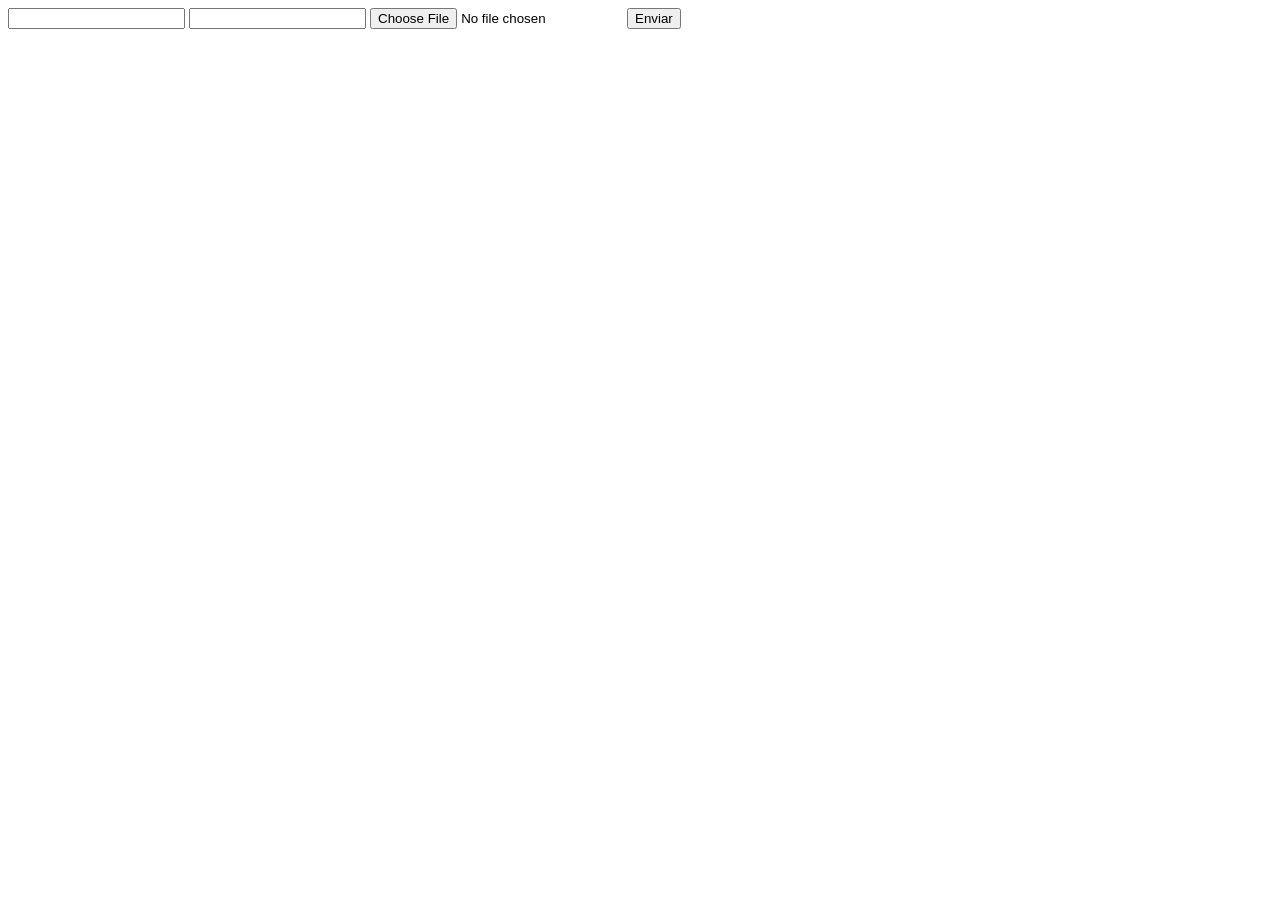
<file: DOCUMENTOS_DE_APOIO/exemplo_de_upload_de_arquivo/public/index.html>
<!DOCTYPE html>
<html lang="en">

<head>
  <meta charset="UTF-8">
  <meta http-equiv="X-UA-Compatible" content="IE=edge">
  <meta name="viewport" content="width=device-width, initial-scale=1.0">
  <title>Upload</title>
</head>

<body>

  <div>
    <input name="nome" id="nome" type="text" />
    <input name="email" id="email" type="url" />
    <input name="foto" id="foto" type="file" />
    <button onclick="enviar()">Enviar</button>
  </div>

  <div id="container"></div>
</body>

</html>

<script>
  function enviar() {
    const formData = new FormData();
    formData.append('foto', foto.files[0])
    formData.append('nome', nome.value)
    formData.append('email', email.value)

    fetch("/usuarios/cadastro", {
      method: "POST",
      body: formData
    })
      .then(res => {
        window.location = "./perfil.html"
      })
      .catch(err => {
        console.log(err);
      })
  }
</script>
</file>
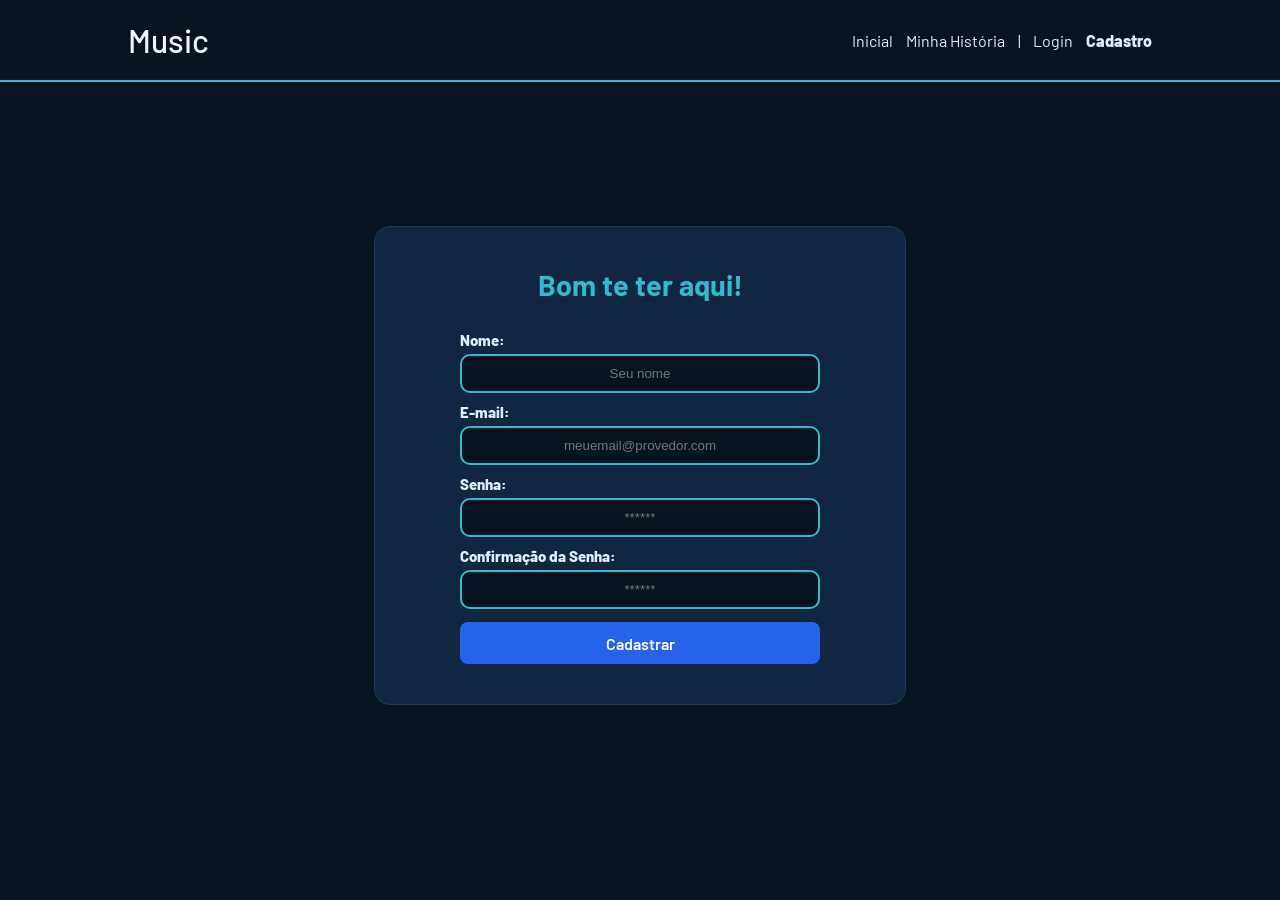
<file: public/cadastro.html>
<!DOCTYPE html>
<html lang="pt-br">

<head>
  <meta charset="UTF-8" />
  <meta http-equiv="X-UA-Compatible" content="IE=edge" />
  <meta name="viewport" content="width=device-width, initial-scale=1.0" />

  <title>Cadastro</title>

  <!--Aqui carrega o arquivo JS com funções prontas-->
  <script src="./js/sessao.js"></script>

  <link rel="stylesheet" href="./css/estilo.css" />

  <link rel="preconnect" href="https://fonts.gstatic.com" />
</head>

<body>
  <!--header inicio-->
  <div class="header">
    <div class="container">
      <h1 class="titulo">Music</h1>
      <ul class="navbar">
        <li>
          <a href="index.html">Inicial</a>
        </li>
        <li>
          <a href="simulador.html">Minha História</a>
        </li>
        <li>|</li>
        <li>
          <a href="login.html">Login</a>
        </li>
        <li class="agora">
          <a href="#">Cadastro</a>
        </li>
      </ul>
    </div>
  </div>

  <div class="login">
    <div class="alerta_erro">
      <div class="card_erro" id="cardErro">
        <span id="mensagem_erro"></span>
      </div>
    </div>
    <div class="container">
      <div class="card card-cadastro">
        <h2>Bom te ter aqui!</h2>
        <div class="formulario">

          <div class="campo">
            <span>Nome:</span>
            <input id="nome_input" type="text" placeholder="Seu nome" />
          </div>
          <div class="campo">
            <span>E-mail:</span>
            <input id="email_input" type="text" placeholder="meuemail@provedor.com" />
          </div>
          <div class="campo">
            <span>Senha:</span>
            <input id="senha_input" type="password" placeholder="******" />
          </div>
          <div class="campo">
            <span>Confirmação da Senha:</span>
            <input id="confirmacao_senha_input" type="password" placeholder="******" />
          </div>
          <button class="botao" onclick="cadastrar()">Cadastrar</button>
        </div>

        <!--div onde aparece o botão carregando-->
        <div id="div_aguardar" class="loading-div">
          <img src="./assets/circle-loading.gif" id="loading-gif" />
        </div>

        <div id="div_erros_login"></div>

      </div>
    </div>
  </div>
</body>

</html>

<script>

  function cadastrar() {
    // aguardar();

    var nomeVar = nome_input.value;
    var emailVar = email_input.value;
    var senhaVar = senha_input.value;
    var confirmacaoSenhaVar = confirmacao_senha_input.value;

    if (nomeVar == "" && emailVar == "" && senhaVar == "" && confirmacaoSenhaVar == "") {

      cardErro.style.display = "block";
      mensagem_erro.innerHTML = "(Mensagem de erro para todos os campos em branco)";

      finalizarAguardar();
      return false;

    } else if (nomeVar == "") {
      cardErro.style.display = "block";
      mensagem_erro.innerHTML = "(Por favor, preencha o seu nome.)";

      finalizarAguardar();
      return false;

    } else if (emailVar == "") {

      cardErro.style.display = "block";
      mensagem_erro.innerHTML = "(Por favor, preencha o seu e-mail.)";

      finalizarAguardar();
      return false;

    } else if (!emailVar.includes('@')) {

      cardErro.style.display = "block";
      mensagem_erro.innerHTML = "(O email deve conter '@')";

      finalizarAguardar();
      return false;

    } else if (senhaVar == "") {

      cardErro.style.display = "block";
      mensagem_erro.innerHTML = "(Por favor, crie uma senha.)";

      finalizarAguardar();
      return false;

    } else if (confirmacaoSenhaVar == "") {

      cardErro.style.display = "block";
      mensagem_erro.innerHTML = "(Por favor, confirme a sua senha.)";

      finalizarAguardar();
      return false;

    } else if (senhaVar != confirmacaoSenhaVar) {

      cardErro.style.display = "block";
      mensagem_erro.innerHTML = "(Coloque a mesma senha.)";

      finalizarAguardar();
      return false;

    } else {
      setInterval(sumirMensagem, 5000);
    }

    // fetch é onde o frontend conversa com o backend
    // Enviando o valor da nova input
    // fetch("/usuarios/cadastrar" é o enderoço da rota onde serão recebidos os dados
    fetch("/usuarios/cadastrar", {
      method: "POST", // é o tipo da requisição onde POST é usado para enviar dados
      headers: {
        "Content-Type": "application/json",
      }, // O headres avisa o servidor que os dados vêm em formato JSON
      body: JSON.stringify({ // Transfoma o objeto JS em texto JSON para serem enviados
        // crie um atributo que recebe o valor recuperado aqui
        // Agora vá para o arquivo routes/usuario.js
        nomeServer: nomeVar,
        emailServer: emailVar,
        senhaServer: senhaVar,
      }),
    })

      //.then executa quando o servidor está funcionando
      .then(function (resposta) {
        console.log("resposta: ", resposta);
        // Se resposta.okfor veradeira
        if (resposta.ok) {
          cardErro.style.display = "block";

          mensagem_erro.innerHTML =
            "Cadastro realizado com sucesso! Redirecionando para tela de Login...";

          setTimeout(() => {
            window.location = "login.html";
          }, "2000");

        } else {
          throw "Houve um erro ao tentar realizar o cadastro!";
        }
      })
      .catch(function (resposta) {
        console.log(`#ERRO: ${resposta}`);
      });

    return false;
  }

  function sumirMensagem() {
    cardErro.style.display = "none";
  }

</script>
</file>
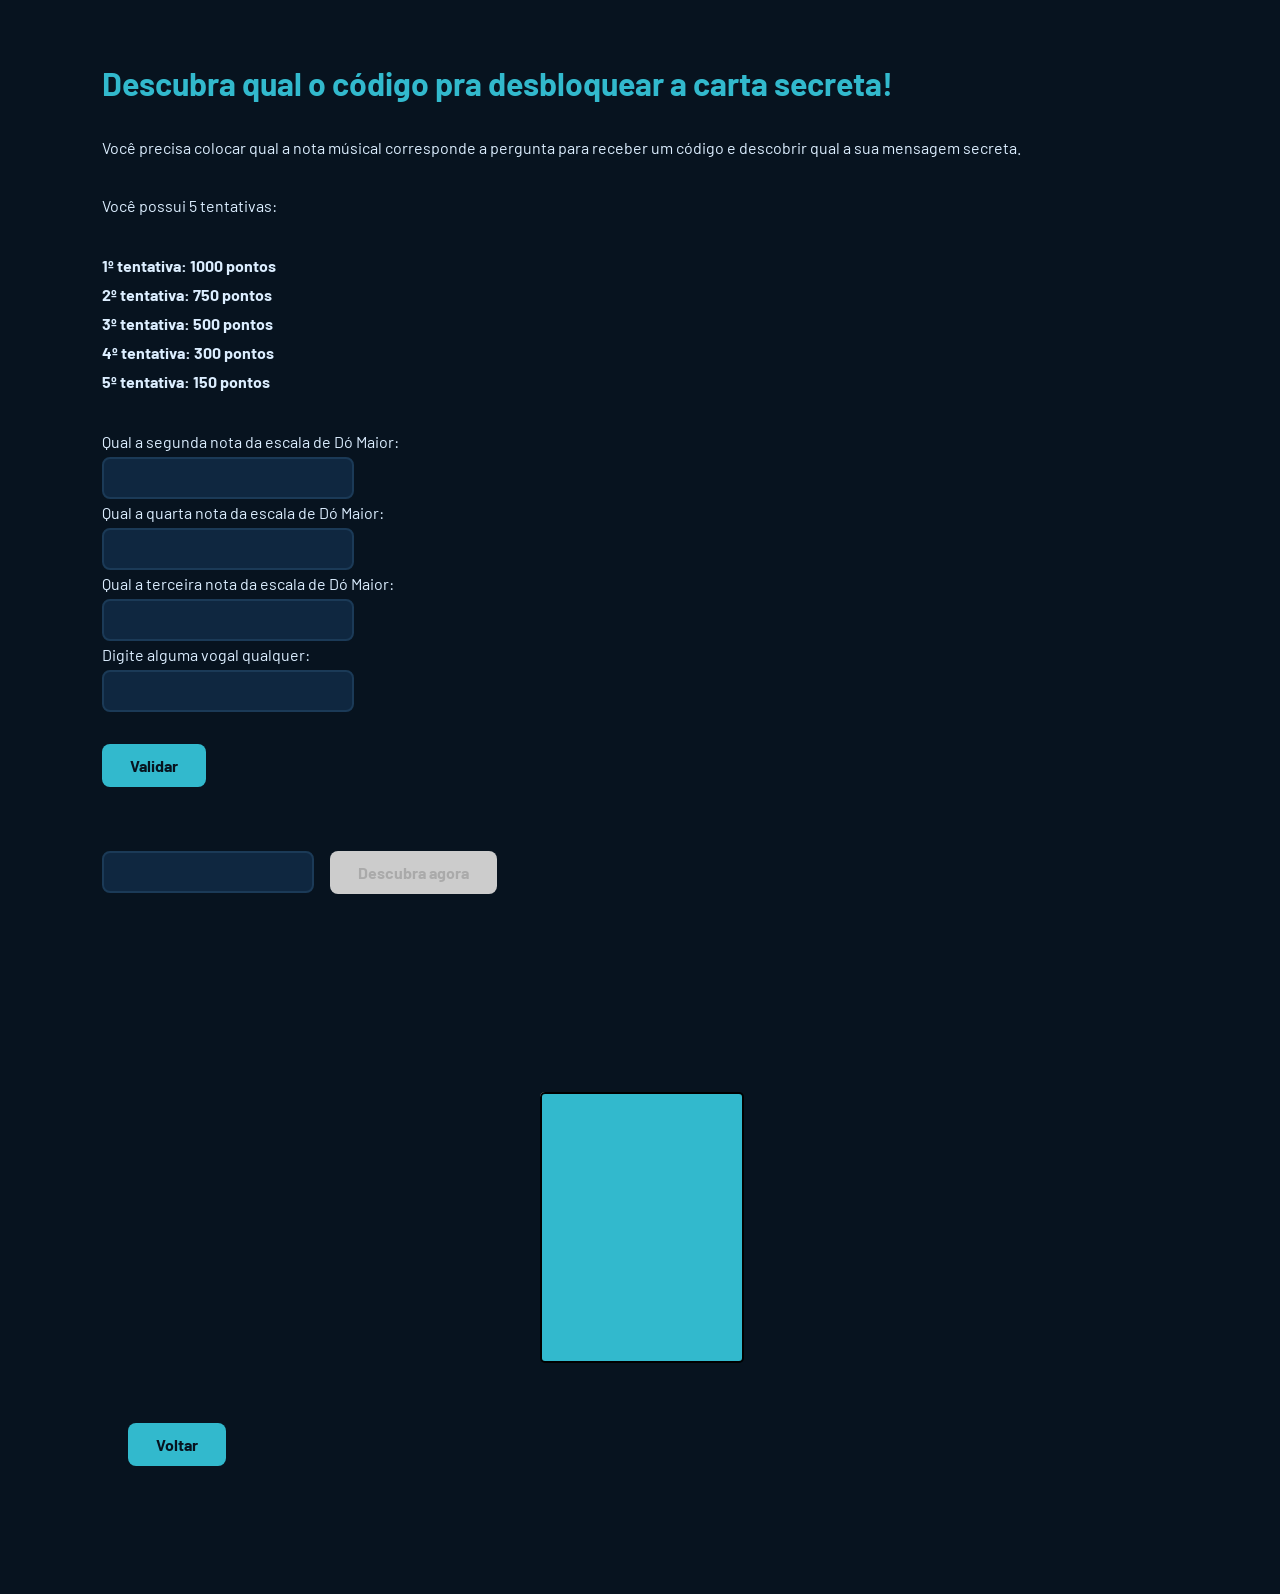
<file: public/joguinho.html>
<!DOCTYPE html>
<html lang="pt-br">

<head>
    <meta charset="UTF-8">
    <meta name="viewport" content="width=device-width, initial-scale=1.0">

    <link rel="stylesheet" href="./css/estilo.css" />

    <title>Jogo</title>
</head>

<body>

    <!--Card para mostrar erro onde fica oculto até ser chamado-->

    <div class="alerta_erro">
        <div class="card_erro" id="cardErro">
            <span id="mensagem_erro"></span>
        </div>
    </div>

    <div class="jogoCont">

        <!--Exlicação do jogo-->
        <h2>Descubra qual o código pra desbloquear a carta secreta!</h2>

        <p>Você precisa colocar qual a nota músical corresponde a pergunta para receber um código e descobrir qual a sua
            mensagem secreta. <br><br>

            Você possui 5 tentativas:</p>

        <p><b>
            1º tentativa: 1000 pontos<br> 
            2º tentativa: 750 pontos<br> 
            3º tentativa: 500 pontos<br>
            4º tentativa: 300 pontos<br> 
            5º tentativa: 150 pontos</b></p>

        <!--Inputs de entrada-->

        <div class="jogoPergunta">
            <p>Qual a segunda nota da escala de Dó Maior:</p> <input id="ipt_re"><br>
            <p>Qual a quarta nota da escala de Dó Maior:</p> <input id="ipt_fa"><br>
            <p>Qual a terceira nota da escala de Dó Maior:</p> <input id="ipt_mi"><br>
            <p>Digite alguma vogal qualquer:</p> <input id="ipt_vogal"><br>
        </div>

        <!--Botão para validar as entradas-->
        <button class="btnJogar" onclick="jogar()">Validar</button>

        <!--Saída do código-->
        <div id="codigo"></div>

        <!--Validação do código-->
        <div class="jogoCodigo">

            <input id="ipt_codigo">

            <button id="button" type="submit" class="btnJogar" disabled onclick="destravar()">Descubra agora</button>

        </div>

    </div>

    <!--Carta revelada-->

    <main>

        <div class="grid"></div>

    </main>

    <!--Botão para voltar para a home-->
    <button class="btnJogar" style="margin-left: 10%; margin-bottom: 10%;"
        onclick="window.location.href='index.html'">Voltar</button>

</body>

<script>

    const createCard = () => {

        const card = document.createElement('div');
        card.className = 'carde';

        card.innerHTML = `<div class = "face front">
        Toda habilidade que você admira em alguém começa com 
        uma primeira tentativa sua!</div><div class = "face back"></div>`;

        return card;

    }

    const grid = document.querySelector('.grid');
    const carta = createCard();
    grid.appendChild(carta);

    let desbloqueio = '';
    let tentativas = 0;

    function jogar() {

        codigo.innerHTML = '';

        let re = ipt_re.value.toUpperCase();
        let fa = ipt_fa.value.toUpperCase();
        let mi = ipt_mi.value.toUpperCase();
        let vogal = ipt_vogal.value.toUpperCase();

        if (tentativas > 5) {

            codigo.innerHTML = `Sinto muito, mas seus tentativas acabaram...`;

        } else if (re == '' && fa == '' && mi == '' && vogal == '') {

            cardErro.style.display = "block";
            mensagem_erro.innerHTML = "Preencha todas as entradas para começar o programa";
            return false;

        } else if (re == '') {

            cardErro.style.display = "block";
            mensagem_erro.innerHTML = "Preencha qual a segunda nota da escala de Dó Maior";
            return false;

        } else if (fa == '') {

            cardErro.style.display = "block";
            mensagem_erro.innerHTML = "Preencha qual a quarta nota da escala de Dó Maior";
            return false;

        } else if (mi == '') {

            cardErro.style.display = "block";
            mensagem_erro.innerHTML = "Preencha qual a terceira nota da escala de Dó Maior";
            return false;

        } else if (vogal == '') {

            cardErro.style.display = "block";
            mensagem_erro.innerHTML = "Preencha alguma vogal qualquer";
            return false;

        } else if (re != 'RE' && re != 'RÉ' && re != 'D') {

            tentativas++;

            cardErro.style.display = "block";
            mensagem_erro.innerHTML = "Boa jogada, mas está não é a segunda nota, tente mais uma vezes =)";
            return false;

        } else if (fa != 'FA' && fa != 'FÁ' && fa != 'F') {

            tentativas++;

            cardErro.style.display = "block";
            mensagem_erro.innerHTML = "Boa jogada, mas está não é a quarta nota, tente mais uma vezes =)";
            return false;

        } else if (mi != 'MI' && mi != 'E') {

            tentativas++;

            cardErro.style.display = "block";
            mensagem_erro.innerHTML = "Boa jogada, mas está não é a terceira nota, tente mais uma vezes =)";
            return false;

        } else if (vogal != 'A' && vogal != 'E' && vogal != 'I' && vogal != 'O' && vogal != 'U') {

            tentativas++;

            cardErro.style.display = "block";
            mensagem_erro.innerHTML = "Boa jogada, mas está input é só para vogais (A, E, I, O ou U)";
            return false;

        } else {

            // Função para apagar o card depois de 5s
            setInterval(sumirMensagem, 5000);

            let pontos = 0;

            if (tentativas == 0) {

                pontos = 1000;

            } else if (tentativas == 1) {

                pontos = 750;

            } else if (tentativas == 2) {

                pontos = 500;

            } else if (tentativas == 3) {

                pontos = 300;

            } else if (tentativas == 4) {

                pontos = 150;

            }

            let vt = ['A', 'E', 'I', 'O', 'U'];
            let vtASCII = [65, 69, 73, 79, 85];

            let achou = 0;
            for (let i = 0; i < vt.length; i++) {
                if (vogal == vt[i]) {
                    achou = vtASCII[i];
                    break;

                }
            }

            desbloqueio = `${13 + achou}${15 + achou}${14 + achou}`;
            codigo.innerHTML = `Código: ${13 + achou}${15 + achou}${14 + achou} <br><br>
            Parabêns, você conseguiu ${pontos} em ${tentativas}/5 tentativas! (${(tentativas / 5 * 100).toFixed(2)}% das tentativas)`;
        }

        ipt_re.value = '';
        ipt_fa.value = '';
        ipt_mi.value = '';
        ipt_vogal.value = '';

    }

    const destravar = () => {
    const inputCodigo = ipt_codigo.value;

        if (inputCodigo == desbloqueio) {
            carta.classList.add('reveal-card')
        }

    }

    const validateCodigo = ({ target }) => {
        if (target.value.length >= 6) {
            button.removeAttribute('disabled');

        } else {
            button.setAttribute('disabled', '');
        }
    }

    ipt_codigo.addEventListener('input', validateCodigo);

    function sumirMensagem() {
        cardErro.style.display = "none"
    }

</script>

</html>
</file>
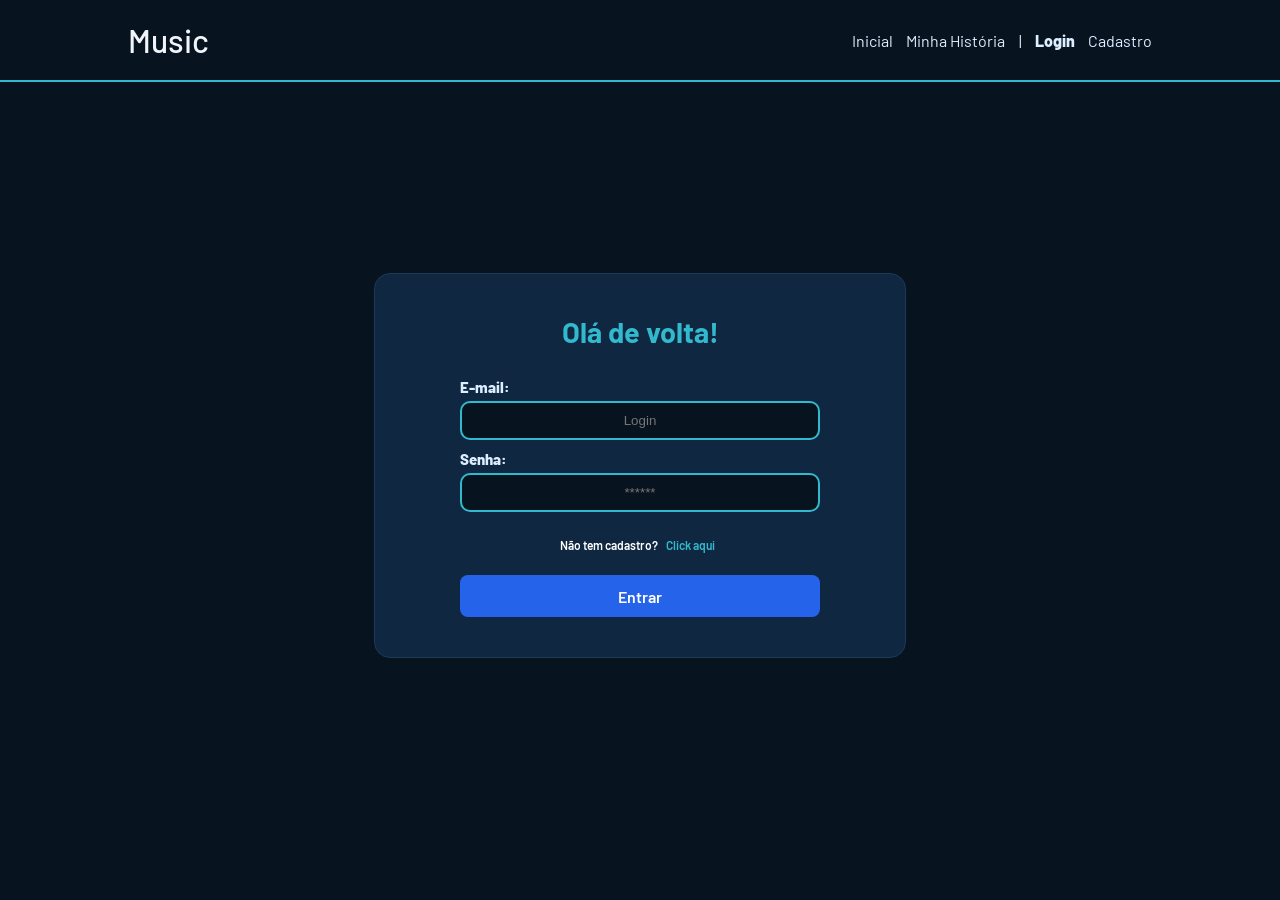
<file: public/login.html>
<!DOCTYPE html>
<html lang="pt-br">

<head>
    <meta charset="UTF-8">
    <meta http-equiv="X-UA-Compatible" content="IE=edge">
    <meta name="viewport" content="width=device-width, initial-scale=1.0">

    <title>Login</title>

    <script src="./js/sessao.js"></script>

    <link rel="stylesheet" href="./css/estilo.css">

    <link rel="preconnect" href="https://fonts.gstatic.com">
</head>

<body>

    <!--Header-->

    <div class="header">
        <div class="container">
            <h1 class="titulo">Music</h1>
            <ul class="navbar">
                <li>
                    <a href="index.html">Inicial</a>
                </li>
                <li>
                    <a href="simulador.html">Minha História</a>
                </li>
                <li>|</li>
                <li class="agora">
                    <a href="#">Login</a>
                </li>
                <li>
                    <a href="cadastro.html">Cadastro</a>
                </li>
            </ul>
        </div>
    </div>


    <div class="login">
        <div class="alerta_erro">
            <div class="card_erro" id="cardErro">
                <span id="mensagem_erro"></span>
            </div>
        </div>
        <div class="container">
            <div class="card card-cadastro">
                <h2>Olá de volta!</h2>
                <div class="formulario">
                    <div class="campo">
                        <span>E-mail:</span>
                        <input id="email_input" type="text" placeholder="Login">
                    </div>
                    <div class="campo">
                        <span>Senha:</span>
                        <input id="senha_input" type="password" placeholder="******">
                    </div>

                    <div class="styleCad">
                        Não tem cadastro? <button class="botaoCad" onclick="window.location.href='cadastro.html'">Click aqui</button>
                    </div>


                    <button class="botao" onclick="entrar()">Entrar</button>
                </div>

                <div id="div_aguardar" class="loading-div">
                    <img src="./assets/circle-loading.gif" id="loading-gif">
                </div>

                <div id="div_erros_login"></div>
            </div>
        </div>
    </div>

</body>

</html>

<script>

    function entrar() {

        aguardar();

        var emailVar = email_input.value;
        var senhaVar = senha_input.value;

        if (emailVar == "" && senhaVar == "") {

            cardErro.style.display = "block"
            mensagem_erro.innerHTML = "(Mensagem de erro para todos os campos em branco)";
            finalizarAguardar();
            return false;

        } else if (emailVar == "") {

            cardErro.style.display = "block"
            mensagem_erro.innerHTML = "(Por favor, preencha o e-mail)";
            finalizarAguardar();
            return false;

        } else if (!emailVar.includes('@')) {

            cardErro.style.display = "block";
            mensagem_erro.innerHTML = "(O email deve conter '@')";

            finalizarAguardar();
            return false;

        } else if (senhaVar == "") {

            cardErro.style.display = "block"
            mensagem_erro.innerHTML = "(Por favor, preencha a senha)";
            finalizarAguardar();
            return false;

        } else {

            setInterval(sumirMensagem, 5000)
        }

        console.log("FORM LOGIN: ", emailVar);
        console.log("FORM SENHA: ", senhaVar);

        fetch("/usuarios/autenticar", {

            method: "POST",
            headers: {
                "Content-Type": "application/json"
            },

            body: JSON.stringify({
                emailServer: emailVar,
                senhaServer: senhaVar
            })

        }).then(function (resposta) {

            console.log("ESTOU NO THEN DO entrar()!")

            if (resposta.ok) {
                console.log(resposta);

                resposta.json().then(json => {
                    console.log(json);
                    console.log(JSON.stringify(json));
                    sessionStorage.EMAIL_USUARIO = json.email;
                    sessionStorage.NOME_USUARIO = json.nome;
                    sessionStorage.ID_USUARIO = json.id;

                    setTimeout(function () {
                        window.location = "./dashboard/cards.html";
                    }, 1000); // apenas para exibir o loading

                });

            } else {

                console.log("Houve um erro ao tentar realizar o login!");

                resposta.text().then(texto => {
                    console.error(texto);
                    finalizarAguardar(texto);
                });
            }

        }).catch(function (erro) {
            console.log(erro);
        })

        return false;
    }

    function sumirMensagem() {
        cardErro.style.display = "none"
    }

</script>
</file>
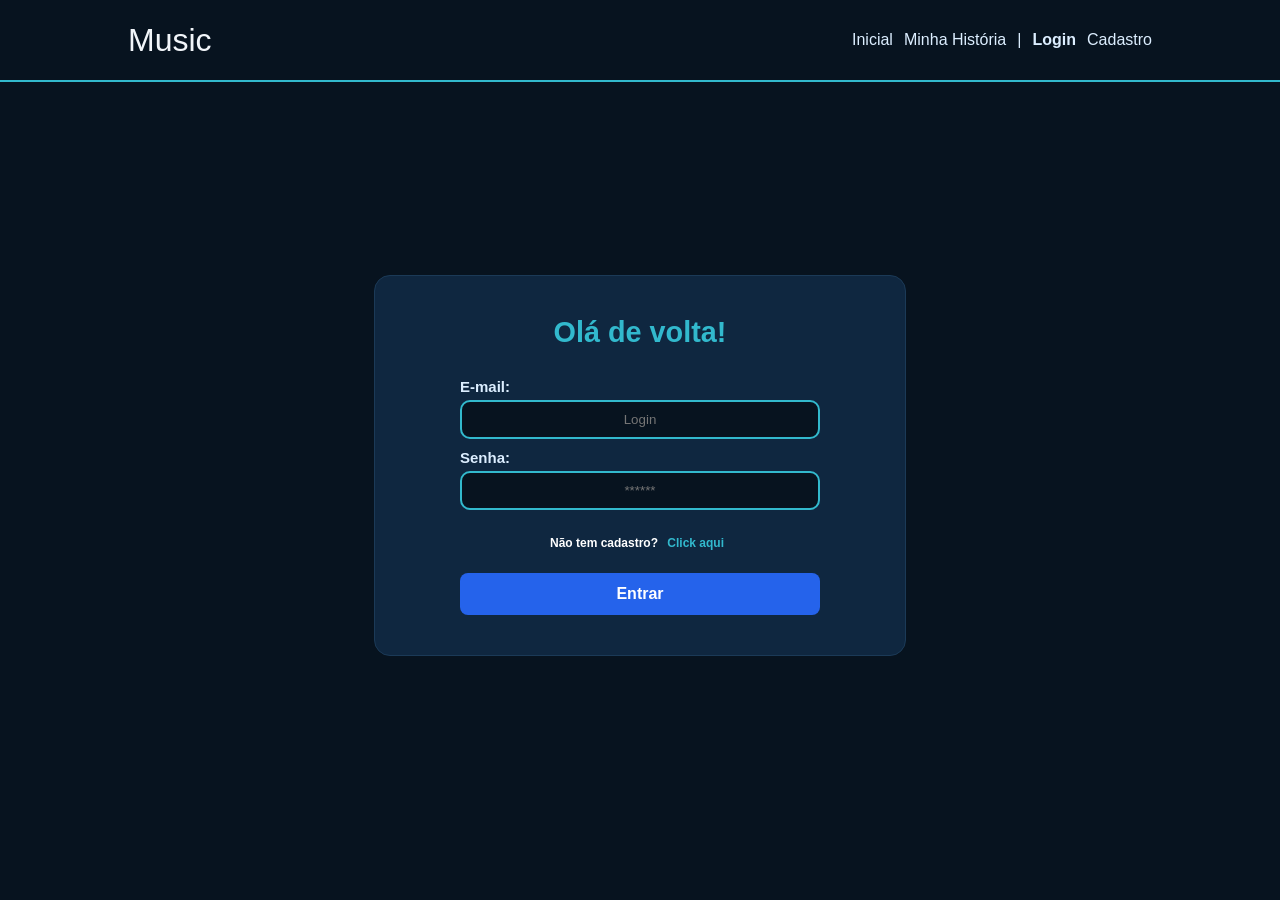
<file: public/dashboard/cards.html>
<!DOCTYPE html>
<html lang="pt-br">

<head>
    <!--<link rel="shortcut icon" href="../assets/icon/favicon2.ico" type="image/x-icon">-->
    <meta charset="UTF-8">
    <meta http-equiv="X-UA-Compatible" content="IE=edge">
    <meta name="viewport" content="width=device-width, initial-scale=1.0">
    <title>Quiz</title>


    <link rel="stylesheet" href="./../css/dashboards.css">
    <link rel="stylesheet" href="./../css/estilo.css" />

    <script src="../js/sessao.js"></script>
    <script src="../js/alerta.js"></script>
    <link rel="preconnect" href="https://fonts.gstatic.com">
    <link
        href="https://fonts.googleapis.com/css2?family=Exo+2:ital,wght@0,100;0,200;0,300;0,400;0,500;0,600;0,700;0,800;0,900;1,100;1,200;1,300;1,400;1,500;1,600;1,700;1,800;1,900&display=swap"
        rel="stylesheet">
</head>

<body onload="validarSessao()">

    <!-- Início menu lateral -->

    <div class="janela">

        <div class="header-left dash-header">

            <h1>QUIZ</h1>

            <div class="hello">
                <h3>Olá, <span id="b_usuario">usuário</span>!</h3>
            </div>

            <div class="btn-nav">
                <h3>Quiz</h3>
            </div>

            <div class="btn-nav-white">
                <a href="./dashboard.html">
                    <h3>Resultados</h3>
                </a>
            </div>


            <div class="btn-logout" onclick="limparSessao()">
                <h3>Sair</h3>
            </div>

        </div>

        <!-- Fim menu lateral -->

        <div class="dash">

            <div class="container-quiz">

                <div class="questions-container hide">

                    <span class="question">Pergunta aqui?</span>
                    <div class="answers-container">

                    </div>

                </div>

                <div>

                    <!--Botões quiz-->
                    <button class="start-quiz button">Começar Quiz!</button>
                    <button class="next-question button hide">Próxima pergunta</button>

                </div>

            </div>

        </div>

        <script>

            // Nome do usuário
            b_usuario.innerHTML = sessionStorage.NOME_USUARIO

            // Variáveis que recebe uma class
            const $startGameButton = document.querySelector(".start-quiz");
            const $questionsContainer = document.querySelector(".questions-container");
            const $answersContainer = document.querySelector(".answers-container");
            const $questionText = document.querySelector(".question")
            const $nextQuestionButton = document.querySelector(".next-question");


            // Variável auxiar para acessar as questões;
            let currentQuestionIndex = 0;

            // Capturando um evento de click
            $startGameButton.addEventListener("click", startGame);
            $nextQuestionButton.addEventListener("click", displayNextQuestion)

            // Função do botão de iniciar o quiz
            function startGame() {

                fetch(`/quiz/deletar/${sessionStorage.ID_USUARIO}`, {
                    method: "DELETE"
                })

                .then(function(response){
                    console.log("Dados deletador");

                    $startGameButton.classList.add("hide")
                    $questionsContainer.classList.remove("hide");

                    displayNextQuestion()
                })

                .catch(function(erro){
                    console.log("Erro ao deletar: ", erro)
                })

            }

            // Função para mostrar a próxima pergunta
            function displayNextQuestion() {

                resetState()

                if (questions.length === currentQuestionIndex) {
                    return finishGame()
                }

                $questionText.textContent = questions[currentQuestionIndex].pergunta
                questions[currentQuestionIndex].opcoes.forEach(opcao => {
                    const newAnswer = document.createElement("button")
                    newAnswer.classList.add("button", "answer")
                    newAnswer.textContent = opcao.texto
                    newAnswer.dataset.perfil = opcao.perfil
                    newAnswer.dataset.id = opcao.id
                    newAnswer.dataset.perguntaId = currentQuestionIndex + 1;
                    $answersContainer.appendChild(newAnswer)
                    newAnswer.addEventListener("click", selectAnswer)
                })
            }

            // Função para ir para a próxima pergunta
            function resetState() {
                while ($answersContainer.firstChild) {
                    $answersContainer.removeChild($answersContainer.firstChild)
                }
                $nextQuestionButton.classList.add("hide")
            }

            function selectAnswer(event) {

                const answerClicked = event.target
                document.querySelectorAll(".answer").forEach(button => {
                    button.disabled = true
                })
                answerClicked.classList.add("correct");
                $nextQuestionButton.classList.remove("hide");

                currentQuestionIndex++;

                fetch("/quiz/salvar", {
                    method: "POST",
                    headers: {
                        "Content-Type": "application/json"
                    },
                    body: JSON.stringify(
                        {
                            fkUsuario: sessionStorage.ID_USUARIO,
                            fkOpcao: answerClicked.dataset.id,
                            fkPergunta: answerClicked.dataset.perguntaId
                        }
                    )
                })

                    .then(function (resposta) {
                        console.log("Resposta salva!");
                    })
                    .catch(function (erro) {
                        console.log("Erro ao salvar ",)
                    })

            }

            function finishGame() {

                $questionsContainer.innerHTML = `
            <p class="final-message">
                Você completou o quiz!
                <span>Veja seus resultados na página de Resultados.</span>
            </p>
            <button onclick="window.location.reload()" class="button">Faça de novo!</button>`
            }

            const questions = [
                {
                    // Pergunta 1

                    pergunta: "Com qual dessas caracteristicas de estudo você mais se identifica?",
                    opcoes: [

                        {
                            id: 1,
                            texto: "Preciso estar em contato com o conteúdo de forma prática",
                            perfil: "pratico"
                        },

                        {
                            id: 2,
                            texto: "Prefiro ler e me expressar por meio da escrita",
                            perfil: "leitura/escrita"
                        },

                        {
                            id: 3,
                            texto: "Entendo melhor ouvindo as informações",
                            perfil: "auditivo"
                        },

                        {
                            id: 4,
                            texto: "Entendo e me lembro melhor de informações visualizando o conteúdo",
                            perfil: "visual"
                        }
                    ]
                },
                {
                    // Pergunta 2

                    pergunta: "Qual desses espaços você prefere estudar?",
                    opcoes: [

                        {
                            id: 5,
                            texto: "Um lugar onde eu posso me movimentar e fazer pausar para organizar as ideias",
                            perfil: "pratico"
                        },

                        {
                            id: 6,
                            texto: "Apenas um notebook, PDFs e um bloco de notas",
                            perfil: "leitura/escrita"
                        },

                        {
                            id: 7,
                            texto: "Um espaço onde eu posso falar em voz alta para entender melhor o conteúdo",
                            perfil: "auditivo"
                        },

                        {
                            id: 8,
                            texto: "Preciso de estimulos visuais, um ambiente limpo e organizado com post-its e papeis",
                            perfil: "visual"
                        }
                    ]
                },
                {

                    // Pergunta 3

                    pergunta: "Como você age quando precisa estudar um assunto muito difícil?",
                    opcoes: [

                        {
                            id: 9,
                            texto: "Corro para fazer vários exercícios até entender o assunto",
                            perfil: "pratico"
                        },

                        {
                            id: 10,
                            texto: "Leio artigos, livros, jornais e escrevo sobre o assunto",
                            perfil: "leitura/escrita"
                        },

                        {
                            id: 11,
                            texto: "Pesquiso vídeos ou podcast sobre o assunto",
                            perfil: "auditivo"
                        },

                        {
                            id: 12,
                            texto: "Procuro gráficos ou imagens sobre o tema",
                            perfil: "visual"
                        }
                    ]
                },
                {
                    // Pergunta 4

                    pergunta: "Você vai montrar um móvel novo, por onde você começa?",
                    opcoes: [

                        {
                            id: 13,
                            texto: "Vou juntando as peças e procurando entender conforme vou montando",
                            perfil: "pratico"
                        },

                        {
                            id: 14,
                            texto: "Primeiro, leio o manual de instruções",
                            perfil: "leitura/escrita"
                        },

                        {
                            id: 15,
                            texto: "Coloco um vídeo ou peço para alguém me explicar",
                            perfil: "auditivo"
                        },

                        {
                            id: 16,
                            texto: "Me baseio na imagem do móvel pronto na caixa para realizar minha montagem",
                            perfil: "visual"
                        }

                    ]
                },
                {

                    // Pergunta 5

                    pergunta: "Ao aprender algo novo, qual dessas frases te define melhor?",
                    opcoes: [

                        {
                            id: 17,
                            texto: "Tenho que treinar muito sobre este assunto",
                            perfil: "pratico"
                        },

                        {
                            id: 18,
                            texto: "Vou anotar com minhas próprias palavras para não esquecer",
                            perfil: "leitura/escrita"
                        },

                        {
                            id: 19,
                            texto: "Vou procurar um vídeo falando sobre o assunto",
                            perfil: "auditivo"
                        },

                        {
                            id: 20,
                            texto: "Preciso de um desenho ou uma demonstração sobre o conteúdo",
                            perfil: "visual"
                        }

                    ]
                }
            ]

        </script>
</body>

</html>
</file>
<file: public/css/estilo.css>
@import url('https://fonts.googleapis.com/css2?family=Barlow:ital,wght@0,100;0,200;0,300;0,400;0,500;0,600;0,700;0,800;0,900;1,100;1,200;1,300;1,400;1,500;1,600;1,700;1,800;1,900&display=swap');

body {
  margin: 0;
  padding: 0;
  font-family: 'Barlow', 'Segoe UI', 'Segoe UI', Tahoma, Geneva, Verdana, sans-serif;
  background-color: #07131F;
}

:root {
  --tamanho-header: 80px;
  --tamanho-banner: calc(100vh - var(--tamanho-header) - var(--tamanho-footer) - 2px);
  --tamanho-simulador: calc(100vh - var(--tamanho-header) - var(--tamanho-footer) - 2px);
  --tamanho-login: calc(100vh - var(--tamanho-header) - var(--tamanho-footer) - 2px);
  --tamanho-footer: 65px;
}

.container {
  display: flex;
  width: 80%;
  margin: auto;
}

.header {
  height: var(--tamanho-header);
  border-bottom: 2px solid #32b9cd;
}

.header .container {
  justify-content: space-between;
  align-items: center;
  height: 100%;
}

.header a {
  text-decoration: none;
  color: #DCEEFF;
}

.agora {
  font-weight: 800;
}

.navbar {
  width: 300px;
  display: flex;
  align-items: center;
  justify-content: space-between;
  list-style: none;
  color: #DCEEFF;
}



.titulo {
  color: #F1F5F9;
  width: fit-content;
  font-weight: 500;
}

.header h1 {
  margin: 0;
}

/* BANNER */

.banner {
  height: var(--tamanho-banner);
  color: white;
  background-color: #07131F;

  background-size: 400% 400%;

  animation: gradient 12s ease infinite;
}

.banner .container {
  height: 100%;
  display: flex;
  align-items: center;
}

.banner .container p {
  width: 50%;
  margin: 0;
  padding: 0;
  font-size: 64px;
}

.banner .container span {
  font-weight: 800;
}

.about .row {
  display: flex;
  align-items: center;
  background-color: #07131F;
  gap: 3rem;
  padding: 3rem;
  flex-wrap: wrap;
}

.about .row .container-img {
  flex: 1;
  min-width: 280px;
}

.about .row .container-img img {
  width: 100%;
  height: 400%;
  object-fit: cover;
  border-radius: 12px;
}

.about .row .content {
  flex: 1;
  min-width: 280px;
  display: flex;
  flex-direction: column;
  gap: 1rem;
}

.about .row .content h3 {
  font-size: 2rem;
  color: #32b9cd;
  margin: 0;
}

.about .row .content p {
  font-size: 1.1rem;
  color: #DCEEFF;
  line-height: 1.8;
  margin: 0;
}

.btn1 {
  width: 100%;
  display: flex;
  justify-content: center;
  margin-top: 1rem;
}

.btn1 button {
  font-family: 'Barlow', sans-serif;
  background-color: #32b9cd;
  color: #07131F;
  border: none;
  border-radius: 8px;
  padding: 14px 28px;
  font-size: 1rem;
  font-weight: 700;
  cursor: pointer;
  transition: 0.3s;
}

.btn1 button:hover {
  background-color: #00B4D8;
  transform: translateY(-3px);
}

.btn11 {
  width: 100%;
  display: flex;
  justify-content: center;
  margin-top: 1rem;
}

.btn11 button {
  font-family: 'Barlow', sans-serif;
  background-color: #07131F;
  color: #32b9cd;
  border: none;
  border-radius: 8px;
  padding: 14px 28px;
  font-size: 1rem;
  font-weight: 700;
  cursor: pointer;
  transition: 0.3s;
}

.btn11 button:hover {
  background-color: #07131F;
  transform: translateY(-3px);
}

.bnt2 {
  width: 100%;
  display: flex;
  justify-content: center;
  margin-top: 1rem;
}

.bnt2 button {
  font-family: 'Barlow', sans-serif;
  background-color: #1D4ED8;
  color: #07131F;
  border: none;
  border-radius: 8px;
  padding: 14px 28px;
  font-size: 1rem;
  font-weight: 700;
  cursor: pointer;
  transition: 0.3s;
}

.bnt2 button:hover {
  background-color: #1D4ED8;
  transform: translateY(-3px);
}

/* MISSÃO VISÃO VALORES */

.intro-music {
  background-color: #1D4ED8;
  padding: 4rem 8%;
  display: flex;
  flex-direction: column;
  gap: 1.5rem;
}

.intro-titulo {
  font-size: 1.3rem;
  color: #32b9cd;
  font-weight: 600;
  margin: 0;
  border-left: 4px solid #32b9cd;
  padding-left: 1rem;
}

.intro-music .content p {
  font-size: 1.1rem;
  color: #32b9cd;
  line-height: 1.8;
  margin: 0;
}

.beneficio {
  background-color: #07131F;
  padding: 4rem 8%;
}

.beneficio-titulo {
  font-size: 1.1rem;
  color: #32b9cd ;
  line-height: 1.8;
  text-align: center;
  max-width: 900px;
  margin: 0 auto 3rem;
}

/*Sessão Aprender*/

.aprender {
  background-color: #1D4ED8;
  padding: 4rem 8%;
  display: flex;
  flex-direction: column;
  gap: 1.5rem;
  max-width: 100%;
}

.aprender h2 {
  font-size: 2rem;
  color: #32b9cd;
  margin: 0;
}

.aprender p {
  font-size: 1.1rem;
  color: #DCEEFF;
  line-height: 1.8;
  margin: 0;
  max-width: 900px;
}

.btn-aprender {
  font-family: 'Barlow', sans-serif;
  background-color: #32b9cd;
  color: #07131F;
  border: none;
  border-radius: 8px;
  padding: 14px 28px;
  font-size: 1rem;
  font-weight: 700;
  cursor: pointer;
  transition: 0.3s ease;
  width: fit-content;
}

.btn-aprender:hover {
  background-color: #00B4D8;
  transform: translateY(-3px);
}

.surpresa {
  background-color: #07131F;
  padding: 3rem 8%;
  display: flex;
  justify-content: center;
}

.btn-surpresa {
  font-family: 'Barlow', sans-serif;
  background-color: transparent;
  color: #32b9cd;
  border: 2px solid #32b9cd;
  border-radius: 8px;
  padding: 16px 40px;
  font-size: 1.2rem;
  font-weight: 700;
  cursor: pointer;
  transition: 0.3s;
  animation: pulse 2s infinite;
}

.btn-surpresa:hover {
  background-color: #32b9cd;
  color: #07131F;
  transform: translateY(-3px);
}

@keyframes pulse {
  0% {
    box-shadow: 0 0 0 0 rgba(50, 185, 205, 0.4);
  }

  70% {
    box-shadow: 0 0 0 12px rgba(50, 185, 205, 0);
  }

  100% {
    box-shadow: 0 0 0 0 rgba(50, 185, 205, 0);
  }
}

.social {
  background-color: transparent;

}

.social .container {
  width: 88%;
  margin: auto;
}

.social .container .boxes {
  display: grid;
  grid-template-columns: repeat(auto-fit, minmax(22rem, 1fr));
  gap: 2rem;
}

.social .container .box {
  text-align: center;
  border: 1px solid #1B3A57;
  background-color: #07131F;
  padding: 2rem;
  border-radius: 20px;
  transition: 0.5s ease;

  display: flex;
  flex-direction: column;
  align-items: center;
}

.box h4 {
  color: #F1F5F9;
  font-size: 1.5rem;
  margin-top: 1rem;
}

.social p {
  color: #90E0EF;
  font-size: 1rem;
  padding: 1rem;
}

.box {
  display: flex;
  flex-direction: column;
  align-items: center;
}

.social .container .box:hover {
  background-color: #0F2740;
  border-color: #00B4D8;
  transform: translateY(-8px);
}

.social .container .box:hover>* {
  color: #F1F5F9;

}


/* FOOTER */

.footer {
  background-color: #32b9cd;
  height: 150px;
  color: #fff;
  display: flex;
  font-size: 15px;
}

.footer .container {
  justify-content: center;
  text-align: center;
}

.footer .container .version {
  font-size: 12px;
}

/* LOGIN */

.login {
  min-height: calc(100vh - 80px - 150px);
  background-color: #07131F;
  display: flex;
  flex-direction: column;
  justify-content: center;
  padding: 3rem 0;
}

.login .container {
  justify-content: center;
  align-items: center;
  height: 100%;
}

.botaoLogin {
  background-color: #32b9cd;
  color: #07131F;
  border: none;
  border-radius: 8px;
  padding: 12px;
  font-size: 1rem;
  font-weight: 700;
  cursor: pointer;
  width: 100%;
  transition: 0.3s ease;
  margin-top: 0.5rem;
}

.card {
  width: 50%;
  background-color: #DCEEFF;
  border-radius: 10px;
  display: flex;
  align-items: center;
  justify-content: space-evenly;
  color: #1E293B;
  flex-direction: column;
  height: fit-content;
  padding: 20px 0;
}


.card-cadastro {
  width: 450px;
  max-width: 90%;
  background-color: #0F2740;
  border-radius: 16px;
  border: 1px solid #1B3A57;
  padding: 2.5rem;
  display: flex;
  flex-direction: column;
  gap: 1.5rem;
  height: fit-content;
  margin: auto;
}

.card-cadastro .formulario {
  height: fit-content;
  gap: 0;
  justify-content: flex-start;
}

.card-cadastro h2 {
  color: #32b9cd;
  font-size: 1.8rem;
  margin: 0;
  padding: 0;
  text-align: center;
}

.card-cadastro .botao {
  width: 100%;
  height: 42px;
  margin-top: 0.5rem;
  font-size: 1rem;
  border-radius: 8px;
}

.campo span {
  color: #DCEEFF;
  font-size: 0.95rem;
  font-weight: 600;
  margin-bottom: 5px;
  display: block;
}

.campo input {
  width: 100%;
  background-color: #07131F;
  border: 2px solid #1B3A57;
  border-radius: 8px;
  padding: 10px;
  color: #DCEEFF;
  font-style: 1rem;
  box-sizing: border-box;
  transition: border 0.3s ease;
  margin: 0;
  text-align: left;
}

.campo input:focus {
  outline: none;
  border-color: #32b9cd;
}

.botao {
  background-color: #32b9cd;
  color: #07131F;
  border: none;
  border-radius: 8px;
  padding: 12px;
  font-size: 1rem;
  font-weight: 700;
  cursor: pointer;
  width: 100%;
  transition: 0.3s ease;
  margin-top: 0.5rem;
}

.botao:hover {
  background-color: #00B4D8;
  transform: translateY(-2px);
}

.card_erro {
  background-color: #0F2740;
  border: 2px solid #32b9cd;
  color: #DCEEFF;
  border-radius: 8px;
  padding: 12px 20px;
  font-size: 0.95rem;
  margin: 1rem 8%;
  display: none;
}

.formulario {
  display: flex;
  height: 90%;
  width: 80%;
  justify-content: space-around;
  flex-direction: column;
}

.formulario span {
  font-size: 15px;
  font-weight: 800;
}

.formulario input {
  border: 2px solid #32b9cd;
  text-align: center;
  border-radius: 10px;
  margin: 0;
}

.formulario select {
  border: 2px solid #60A5FA;
  background-color: white;
  color: gray;
  height: 36px;
  text-align: center;
  border-radius: 10px;
  margin: 0;
}

.campo {
  display: flex;
  flex-direction: column;
  justify-content: start;
  padding: 5px 0;
}

.botao {
  cursor: pointer;
  font-family: "Barlow", sans-serif;
  border: 0;
  border-radius: 5px;
  font-weight: 600;
  font-size: 18px;
  color: #fff;
  background-color: #2563EB;
  width: 120px;
  height: 30px;
  align-self: center;
  margin-top: 20px;
}

.botaoCad{
  cursor: pointer;
  font-family: "Barlow", sans-serif;
  border: 0;
  font-weight: 600;
  font-size: 12px;
  color: #32b9cd;
  background-color: #0F2740;
}

.styleCad{
  font-family: "Barlow", sans-serif;
  font-weight: 600;
  font-size: 12px;
  color: white;
  background-color: #0F2740;
  align-self: center;
  height: 30px;
  margin-top: 20px;
}

.loading-div {
  width: 50px;
  display: none;
}

.loading-div img {
  height: 50px;
  width: 50px;
}

#div_erros_login {
  display: none
}

/* FORMULARIO */

.alerta_erro {
  display: flex;
  justify-content: flex-end;
}

.card_erro {
  display: none;
  background-color: red;
  color: #DCEEFF;
  width: 230px;
  position: fixed;
  border-radius: 10px;
  border: red 3px solid;
  padding: 10px;
  margin-right: 10%;
}

.card_erro #mensagem_erro {
  font-weight: 500;
  font-size: 20px;
}

.formulario .tipo_campo {
  font-size: 20px;
  font-weight: 600 !important;
}

.formulario {
  display: flex;
  flex-direction: column;
}

input {
  margin-bottom: 10px;
  border: 2px solid #32b9cd;
  padding: 10px;
  text-align: center;
  border-radius: 10px;
}

.btn {
  font-family: "Barlow", sans-serif;
  border: 0;
  border-radius: 5px;
  font-weight: 600;
  font-size: 18px;
  padding: 10px 15px;
  color: white;
  background-color: #ED145B;
  width: 120px;
  align-self: center;
  margin-top: 5px;
}

.loading-div {
  width: 50px;
  margin: auto;
  display: none;
}

.loading-div img {
  height: 50px;
  width: 50px;
}

/* SIMULADOR */

.simulador {
  background-color: #07131F;
  padding: 4rem 8%;
}

.simulador .container {
  flex-direction: column;
  gap: 1rem;
}

.simulador h2 {
  color: #DCEEFF;
  font-size: 1rem;
  line-height: 1.8;
  margin: 0;
}

/*simulador .container p{
  color: #DCEEFF;
  font-size: 1rem;
  line-height: 1.8;
  margin: 0;
}*/

/*TIMELINE*/

.timeline {
  position: relative;
  max-width: 1000px;
  margin: 100px auto;
}

.cont {
  padding: 10px;
  position: relative;
  width: 45%;
  animation: movedown 1s linear forwards;
  opacity: 0;
}

@keyframes movedown {
  0% {
    opacity: 1;
    transform: translateY(-30px);
  }

  100% {
    opacity: 1;
    transform: translateY(0px);
  }
}

.cont:nth-child(1) {
  animation-delay: 0s;
}

.cont:nth-child(2) {
  animation-delay: 1s;
}

.cont:nth-child(3) {
  animation-delay: 2s;
}

.cont:nth-child(4) {
  animation-delay: 3s;
}

.text-box {
  padding: 25px 30px;
  background: #F1F5F9;
  position: relative;
  border-radius: 16px;
  font-size: 15px;
  color: #07131F
}

.left-cont {
  left: 0;
}

.right-cont {
  left: 55%;
  width: 45%;
}

.timeline::after {
  content: '';
  position: absolute;
  width: 6px;
  height: 100%;
  background: #00B4D8;
  top: 0;
  left: 50%;
  margin-left: -3px;
  z-index: -1;
  animation: moveline 6s linear forwards;
}

@keyframes moveline {
  0% {
    height: 0;
  }

  100% {
    height: 100%;
  }
}

.text-box h2 {
  font-weight: 600;
}

.text-box small {
  display: inline-block;
  margin-bottom: 15px;
}

.left-cont-arrow {
  height: 0;
  width: 0;
  position: absolute;
  top: 28px;
  z-index: 1;
  border-top: 10px solid transparent;
  border-bottom: 10px solid transparent;
  border-left: 15px solid #fff;
  right: -15px;
}

.right-cont-arrow {
  height: 0;
  width: 0;
  position: absolute;
  top: 28px;
  z-index: 1;
  border-top: 10px solid transparent;
  border-bottom: 10px solid transparent;
  border-right: 15px solid #fff;
  left: -15px;
}

/*3º animação:
Está animação garante responsividade, passando tudo da coluna right para a left,
fazendo as setas apontarem para o mesmo lado também*/
@media screen and (max-width: 600px) {
  .timeline {
    margin: 50px auto;
  }

  .timeline::after {
    margin: 31px;
  }

  .cont {
    width: 100%;
    padding-left: 80px;
    padding-right: 25px;
  }

  .text-box {
    font-size: 13px;
  }

  text-box small {
    margin-bottom: 10px;
  }

  .right-cont {
    left: 0;
  }

  .left-cont-arrow,
  .right-cont-arrow {
    border-right: 15px solid #fff;
    border-left: 0;
    left: -15px;
  }
}



.section {
  padding: 3rem 2rem;
  margin: 0 auto;
  max-width: 1200px;
}

.fluxo {
  background-color: #07131F;
  background-size: cover;
  background-position: center;
  padding: 80px 20px;
}

.fluxo h1 {
  padding: 3rem;
  text-align: center;
  color: white;
}

/* caixas */
.caixas-fluxo {
  display: flex;
  align-items: center;
  gap: 30px;
  flex-wrap: wrap;
  justify-content: center;
}

.caixa {
  background-color: #00B4D8;
  padding: 25px;
  min-width: 260px;
  overflow: hidden;
  border-radius: 8px;
  text-align: center;

  box-shadow: 0px 10px 25px rgba(0, 0, 0, 0.3);
  transition: 0.3s;

  border: 2px solid #00B4D8;
}

.caixa:hover {
  transform: translateY(-8px);
  box-shadow: 0px 12px 30px rgba(0, 0, 0, 0.25);
}

.carousel {
  margin: 60px auto;
  width: 95%;
  display: flex;
  overflow: hidden;
}

.group {
  display: flex;
  gap: 30px;
  width: max-content;
  animation: spin 30s infinite linear;
  padding-right: 2em;
}

.caixa img,
.caixa video {
  width: 300px;
  height: 200px;
  object-fit: cover;
  border-radius: 8px;
  flex-shrink: 0;
}

@keyframes spin {
  from {
    transform: translateX(0);
  }

  to {
    transform: translateX(-50%);
  }
}

.simulador .container {
  flex-direction: column;
  overflow-x: hidden;
}

/* ALERTA */

#alerta {
  position: absolute;
  right: 0;
  bottom: 0;
}

.mensagem-alarme {
  background-color: white;
  border-radius: 5px;
  width: 300px;
  height: 80px;
  margin: 10px;
  padding: 10px 0;
  display: flex;
  justify-content: space-evenly;
  align-items: center;
}

.mensagem-alarme h3 {
  font-size: 14px;
  margin: 0;
}

.mensagem-alarme .informacao {
  width: 66%;
}

.alarme-sino {
  width: 48px;
  height: 48px;
  animation-name: bell;
  animation-duration: 4s;
  /* background-image: url('https://cdn-icons-png.flaticon.com/512/1157/1157000.png'); */
  background-size: cover;
  animation-iteration-count: infinite;
}

@keyframes bell {
  0% {
    transform: rotate(25deg)
  }

  25% {
    transform: rotate(-25deg)
  }

  50% {
    transform: rotate(25deg)
  }

  75% {
    transform: rotate(-25deg)
  }

  100% {
    transform: rotate(25deg)
  }
}

/* Joguino */


.jogoCont {
  background-color: #07131F;
  min-height: 100vh;
  padding: 4rem 8%;
  display: flex;
  flex-direction: column;
  gap: 2rem;
}

.jogoCont h2 {
  color: #32b9cd;
  font-size: 2rem;
  margin: 0;
}

.jogoCont p {
  color: #DCEEFF;
  font-size: 1rem;
  line-height: 1.8;
  margin: 0;
}

.jogoPergunta label {
  color: #DCEEFF;
  font-size: 1rem;
  font-weight: 600;
  display: flex;
  align-items: center;
  flex-direction: row;
  gap: 1rem;
}

.jogoPergunta p {
  color: #DCEEFF;
  font-size: 1rem;
  line-height: 1.8;
  margin: 0;
}

.jogoPergunta input {
  background-color: #0F2740;
  border: 2px solid #1B3A57;
  border-radius: 8px;
  padding: 10px 14px;
  color: #DCEEFF;
  font-size: 1rem;
  width: 220px;
  margin: 0;
  text-align: left;
  transition: border 0.3s ease;
}

.jogoPergunta input:focus {
  outline: none;
  border-color: #32b9cd;
}

.btnJogar {
  font-family: 'Barlow', sans-serif;
  background-color: #32b9cd;
  color: #07131F;
  border: none;
  border-radius: 8px;
  padding: 12px 28px;
  font-size: 1rem;
  font-weight: 700;
  cursor: pointer;
  transition: 0.3s ease;
  width: fit-content;
}

.btnJogar:disabled {
  background-color: #ccc;
  color: #aaa;
  cursor: auto;
}

.btnJogar:hover {
  background-color: #00B4D8;
  transform: translateY(-2px);
}

#codigo {
  color: #32b9cd;
  font-size: 1.5rem;
  font-weight: 700;
}

.jogoCodigo {
  display: flex;
  align-items: center;
  gap: 1rem;
}

.jogoCodigo input {
  background-color: #0F2740;
  border: 2px solid #1B3A57;
  border-radius: 8px;
  padding: 10px 14px;
  color: #DCEEFF;
  font-size: 1rem;
  width: 180px;
  margin: 0;
  text-align: left;
  transition: border 0.3s ease;
}

.jogoCodigo input:focus {
  outline: none;
  border-color: #32b9cd;
}

main {
  display: flex;
  flex-direction: column;
  width: 100%;
  background-color: #07131F;
  min-height: unset;
  align-items: center;
  justify-content: center;
  padding: 2rem 0;
}

header {
  display: flex;
  align-items: center;
  justify-content: space-between;
  background-color: rgba(255, 255, 255, 0.747);
  font-size: 1.2rem;
  width: 100%;
  max-width: 800px;
  padding: 30px;
  margin: 0 0 30px;
  border-radius: 5px;
}

.grid {
  display: grid;
  justify-content: center;
  margin: 2rem auto;
}

.carde {
  aspect-ratio: 3/4;
  width: 200px;
  height: 267px;
  background-color: #ccc;
  border-radius: 5px;
  position: relative;
  transition: all 400ms ease;
  transform-style: preserve-3d;
}

.face {
  width: 100%;
  height: 100%;
  position: absolute;
  background-size: cover;
  background-position: center;
  backface-visibility: hidden;
  border: 2px solid black;
  border-radius: 5px;
  transition: all 400ms ease;
}

.back {
  background-color: #32b9cd;
  backface-visibility: hidden;
}

.reveal-card {
  transform: rotateY(180deg);
}

.disabled-card {
  filter: saturate(0);
  opacity: 0.5
}

.front {
  transform: rotateY(180deg);
  backface-visibility: hidden;
  display: flex;
  align-items: center;
  justify-content: center;
  background-color: #90E0EF;
  color: black;
  font-size: 1rem;
  text-align: center;
  padding: 10px;
}
</file>
<file: public/css/dashboards.css>
/* pagina mural */

@import url('https://fonts.googleapis.com/css2?family=Barlow:ital,wght@0,100;0,200;0,300;0,400;0,500;0,600;0,700;0,800;0,900;1,100;1,200;1,300;1,400;1,500;1,600;1,700;1,800;1,900&display=swap');

body {
  margin: 0;
  padding: 0;
  font-family: 'Barlow', 'Segoe UI', 'Segoe UI', Tahoma, Geneva, Verdana, sans-serif;
  background-color: #07131F;
}

.label-captura {
  display: flex;
  justify-content: center;
}

.container-quiz{
  width: 90%;
  max-width: 800px;
  border: 2px solid #32b9cd;
  border-radius: 6px;
  padding: 16px;
  box-shadow: 0 0 2px 2px;
  display: flex;
  flex-direction: column;
  justify-content: center;
  align-items: center;
  margin: auto;
  margin-top: 5rem;
}

.questions-container{
  width: 100%;
  display: flex;
  flex-direction: column;
  align-items: center;
  gap: 24px;
}

.question{
  font-size: 15px;
  font-weight: bold;
  text-align: center;
  color: white;
}

.answers-container{
  width: 100%;
  display: grid;
  grid-template-columns: 1fr 1fr;
  gap: 16px;
}

/*Para esconder alguns elementos*/
.hide{
  display: none;
}

/*Desabilita o cursos*/
.answers:disabled{
  cursor: not-allowed;
}

.next-question{
  margin-top: 32px;
}

.button{
  background-color: #32b9cd;
  color: #fff;
  font-size: 16px;
  font-weight: bold;
  border: 0;
  border-radius: 6px;
  height: 48px;
  padding: 0 32px;
  transition: filter 0.1s;
  cursor: pointer;
}

/*Efeito de houver apenas para butões desabilitados */
.button:not(:disabled):hover {
  filter: brightness(0.8);
}

.final-message {
    font-size: 20px;
    text-align: center;
    color: white;
}

.final-message span {
    display: block;
    margin-top: 8px;
}

.correct {
    background-color: #049b48;
}

.incorrect {
    background-color: #a10101;
}

.dash-right .avisos {
  width: 100%;
  color: rgb(216, 216, 216);
  font-family: 'Barlow', 'Segoe UI', 'Segoe UI', Tahoma, Geneva, Verdana, sans-serif;
}

.dash-right .avisos .container {
  display: flex;
  flex-direction: column;
  align-items: center;
}

.dash-right .avisos .container .div-form {
  width: 95%;
}

.dash-right .avisos .container .div-form #form_postagem {
  width: 95%;
}

.dash-right .avisos .div-form label {
  width: 95%;
}

.dash-right .avisos .div-form input {
  width: 95%;
  border-radius: 5px;
}

.dash-right .avisos .div-form textarea {
  width: 95%;
  border: 3px solid #e6005a;
  background-color: white;
  border-radius: 5px;
}

.dash-right .avisos .div-form button {
  cursor: pointer;
  font-family: 'Barlow', 'Segoe UI', 'Segoe UI', Tahoma, Geneva, Verdana, sans-serif;
  border: 0;
  border-radius: 5px;
  font-weight: 600;
  font-size: 18px;
  padding: 10px 15px;
  color: white;
  background-color: #e6005a;
  width: 120px;
}

.publicacao-btn-editar {
  cursor: pointer;
  font-family: 'Barlow', 'Segoe UI', 'Segoe UI', Tahoma, Geneva, Verdana, sans-serif;
  border: 0;
  border-radius: 5px;
  font-weight: 600;
  font-size: 14px;
  padding: 5px 8px;
  color: white;
  background-color: #e6005a;
  width: 80px;
}

.publicacao {
  display: flex;
  flex-wrap: wrap;
  align-content: stretch;
  flex-direction: column;
  justify-content: center;
  align-items: stretch;
  border-bottom: 3px solid #e6005a;
  padding: 20px;
}

.publicacao>*:not(:last-child) {
  padding: 0 0 10px 0;
}

.div-results {
  width: 100%;
}

.div-results .feed-container {
  background-color: #212124;
  border-radius: 5px;
  margin-bottom: 80px;
}

.div-buttons {
  display: flex;
  justify-content: flex-end;
}

.div-buttons>* {
  margin-left: 30px;
}

/* pagina graficos */

.containerKPI{
  display: flex;
  width: 80%;
  margin: auto;
  margin-bottom: 2rem;
}

.containerKPI .boxesKPI {
  display: grid;
  grid-template-columns: repeat(3, 1fr);
  gap: 1rem;
  width: 100%;
}

.boxKPI {
  display: flex;
  flex-direction: column;
  align-items: center;
}


.containerKPI .boxKPI{
  text-align: center;
  border: 1px solid #1B3A57;
  background-color: #07131F;
  padding: 1rem;
  border-radius: 20px;
  transition: 0.3s ease;  

  display: flex;
  flex-direction: column;
  align-items: center;
}

.boxKPI h4{
  color: #F1F5F9;
  font-size: 1rem;
  margin-top: 0.5rem;
}

.boxKPI p {
    color: #90E0EF;
    font-size: 0.85rem;
    padding: 0.5rem;
}

.boxKPI {
  display: flex;
  flex-direction: column;
  align-items: center;
}

.containerKPI .boxKPI:hover{
  background-color: #0F2740;
  border-color:  #00B4D8;
  transform: translateY(-8px);
}

.containerKPI .boxKPI:hover>*{
  color: #F1F5F9;

}


.dash-header {
  background-color: #212124;
}

.dash {
  width: 80%;
  position: relative;
  top: 0;
  left: 20%;
  background-color: #161618;
  height: 100vh;
  overflow: auto;
  padding: 2rem;
  box-sizing: border-box;
  display: flex;
  flex-direction: column;
  align-items: center;
}

#descPerfil{
  color: #fff;
  padding: 2rem;
  width: 80%;
  margin: auto;
  margin-top: 2rem;
  font-size: 1rem;
  line-height: 1.8;
  border: 1px solid #1B3A57;
  border-radius: 20px;
  transition: 0.3s ease;
}

#descPerfil:hover{
  background-color: #0F2740;
  border-color: #00B4D8;
}

.item-regua {
  width: 20%;
  text-align: center;
  height: 80px;
  display: flex;
  flex-direction: column;
  justify-content: center;
  align-self: center;
}

.item-regua p {
  margin: 0;
  font-weight: 500;
}

.item-regua p:nth-child(2) {
  font-weight: 800;
}

.perigo-frio {
  background-color: #5c6bc0;
}

.perigo-quente {
  background-color: #ff7043;
}

.ideal {
  background-color: #9ccc65;
}

.btns-dash {
  display: flex;
  align-items: center;
  justify-content: center;
  margin-top: 30px;
  flex-wrap: wrap;
  padding: 0 30% 0 30%;
}

.graph {
  width: 70%;
  margin: auto;
  padding-top: 10px;
}

.tituloGraficos {
  color: rgb(216, 216, 216);
  display: flex;
  justify-content: center;
}

.btn-chart {
  font-family: 'Barlow', 'Segoe UI', 'Segoe UI', Tahoma, Geneva, Verdana, sans-serif;
  border: 0;
  font-weight: 600;
  font-size: 18px;
  padding: 10px 15px;
  color: #e6005a;
  background-color: white;
  margin: 5px;
  border-radius: 3px;
  cursor: pointer
}

.btn-pink {
  color: white;
  background-color: #e6005a;
}

.btn-white {
  color: #e6005a;
  background-color: white;

}

.label-captura {
  height: 80px;
}

.display-none {
  display: none;
}

.display-flex {
  display: flex;
}

.display-block {
  display: block;
}

canvas {
  width: 100% !important;
  height: 100% !important;
}

/* PAGINA DOS GRÁFICOS 2023 */





.janela {
  display: flex;
  /* width: 100vw; */
}





.header-left a {
  text-decoration: none;
  color: #32b9cd;
}

.header-left {
  position: fixed;
  top: 0;
  left: 0;
  z-index: 999;
  height: 100vh;
  width: 20%;
  display: flex;
  flex-direction: column;
  justify-content: space-evenly;
  align-items: center;
  border-right: 3px solid #32b9cd;
  background-color:  #07131F;
}

.dash-right {
  display: flex;
  width: 70%;
  height: fit-content;
  background-color: #161618;
  position: relative;
  top: 0;
  left: 25%;
  height: 100vh;
  overflow: auto;
}

.header-left h1 {
  color: #40E0D0;
}

.hello {
  width: 100%;
  display: flex;
  justify-content: center;
}

.hello h3 {
  color: #32b9cd;
  font-weight: 300;
  font-size: 1.2rem;
}

.hello h3 span {
  font-weight: 800;
}

.btn-nav {
  width: 40%;
  color: white;
  background-color: #32b9cd;
  border-radius: 5px;
  text-align: center;
  padding: 2% 5%;
}

.btn-nav-white {
  width: 40%;
  background-color: white;
  border: 3px solid #32b9cd;
  border-radius: 5px;
  text-align: center;
  padding: 2% 5%;
}

.btn-nav-white h3 {
  color: #32b9cd;
  padding: 0;
  margin: 0;
}

.btn-nav h3,
.btn-logout h3 {
  margin: 0;
  padding: 0;
}

.btn-logout {
  margin: 0;
  padding: 0;
  width: 20%;
  background-color: #32b9cd;
  color: white;
  border-radius: 10px;
  text-align: center;
  padding: 10px 15px;
  margin-bottom: 100px;
  cursor: pointer;
}







/* Não usar pure white or pure black: https://uxplanet.org/basicdesign-never-use-pure-black-in-typography-36138a3327a6 */
/* The 4-point grid system: https://medium.com/@sainzkike/controlling-spacing-in-design-systems-multiple-spacing-9bf1afec87f */

:root {
    --primary-brand-color: #ED145B;
    --secondary-brand-color: #0762C8;
    --success: #198754;
    --success-dark: #095c36;
    --success-light: #9dd3ba;
    --warning: #ffc107;
    --warning-dark: #705400;
    --warning-light: #fdebb3;
    --danger: #dc3545;
    --danger-dark: #990c19;
    --danger-light: #f0c1c6;
    --new-gray: #CCCCCC;
    --new-black: #212427;
    --new-white: #E8E8E8;
}

body {
    color: var(--new-black);
    background-color: var(--new-white);
    font-family: Verdana, Geneva, Tahoma, sans-serif;
}

button {
  cursor: pointer;
}

.flex-colunar {
    display: flex;
    flex-direction: column;
}

.width-fit-content {
    width: fit-content;
}

.border-primary {
    border: 3px solid var(--primary-brand-color);
}

.border-secondary {
    border: 3px solid var(--secondary-brand-color);
}

.padding-8 {
    padding: 8px;
}

.text-bold {
    font-weight: bold;
}

.text-success-with-bg {
    color: var(--success-dark);
    background-color: var(--success-light);
}

.text-warning-with-bg {
    color: var(--warning-dark);
    background-color: var(--warning-light);
}

.text-danger-with-bg {
    color: var(--danger-dark);
    background-color: var(--danger-light);
}

.text-new-gray {
    color: var(--new-gray);
}
</file>
